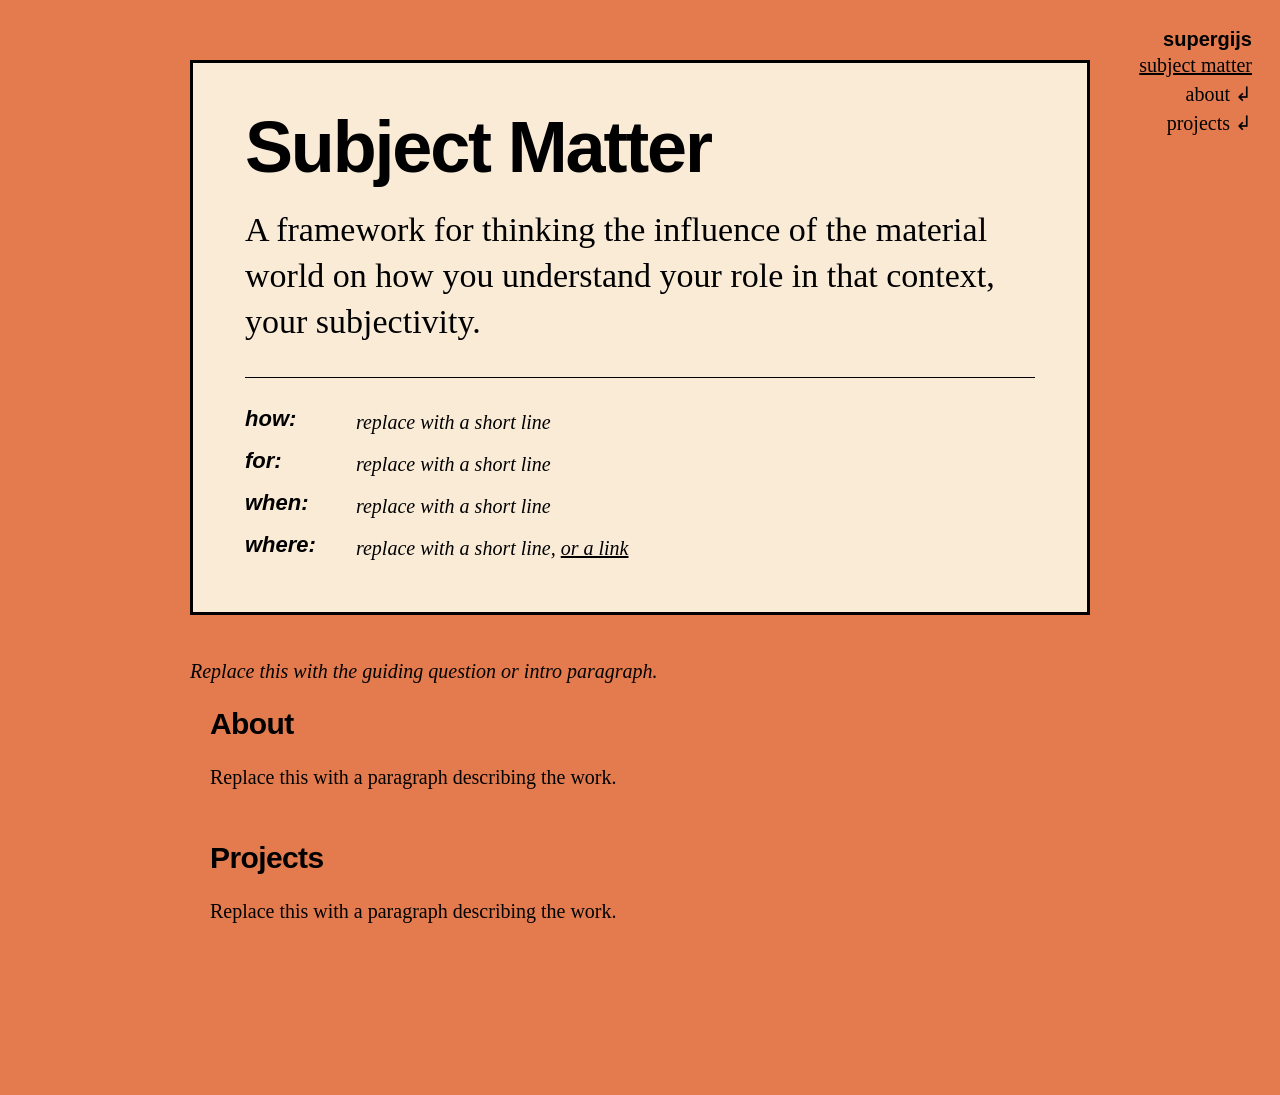
<file: subject-matter.html>
<!DOCTYPE html>
<html lang="en">
<head>
<meta charset="utf-8">
<meta name="viewport" content="width=device-width, initial-scale=1">
<title>Subject Matter – supergijs</title>
<style>
  :root { --bg:#e47b4e; --paper:#faebd7; }
  * { box-sizing:border-box; }
  body { margin:0; background:var(--bg); color:#000; font:20px/1.6 "Times New Roman", Georgia, serif; }
  main { width:min(900px, calc(100% - 40px)); margin:0 auto; padding:60px 0 120px; }
  .card { background:var(--paper); border:3px solid #000; padding:48px 52px; margin-bottom:40px; }
  h1 { font:900 clamp(40px,6vw,72px)/1 "Arial Black", Arial, sans-serif; letter-spacing:-.03em; margin:0 0 24px; }
  .lede { font-size:clamp(24px,3vw,34px); line-height:1.35; margin:0 0 32px; }
  hr { border:0; border-top:1px solid #000; margin:0 0 28px; }
  dl { display:grid; grid-template-columns:auto 1fr; gap:10px 40px; margin:0; font-style:italic; }
  dt { font:900 italic 22px "Arial Black", Arial, sans-serif; }
  dd { margin:0; }
  section { padding:0 20px; margin-bottom:48px; }
  section h2 { font:900 30px "Arial Black", Arial, sans-serif; letter-spacing:-.02em; margin:0 0 12px; }
  .quest { font-style:italic; }
  a { color:inherit; }

  /* side nav: built automatically from the sections below */
  nav { position:fixed; top:28px; right:28px; text-align:right; line-height:1.45; }
  nav a { display:block; text-decoration:none; }
  nav a.here { text-decoration:underline; }
  nav .home { font:900 20px "Arial Black", Arial, sans-serif; }
  @media (max-width:1150px) { nav { position:static; text-align:left; padding:20px; } }
</style>
</head>
<body>
<nav id="nav"><a class="home" href="Carla HTML.html">supergijs</a><a class="here" href="#top">subject matter</a></nav>

<main id="top">
  <div class="card">
    <h1>Subject Matter</h1>
    <p class="lede">A framework for thinking the influence of the material world on how you understand your role in that context, your subjectivity.</p>
    <hr>
    <dl>
      <dt>how:</dt><dd>replace with a short line</dd>
      <dt>for:</dt><dd>replace with a short line</dd>
      <dt>when:</dt><dd>replace with a short line</dd>
      <dt>where:</dt><dd>replace with a short line, <a href="#">or a link</a></dd>
    </dl>
  </div>

  <p class="quest">Replace this with the guiding question or intro paragraph.</p>

  <!-- Each section below shows up in the right-hand nav automatically. Copy one to add another. -->
  <section data-nav="about">
    <h2>About</h2>
    <p>Replace this with a paragraph describing the work.</p>
  </section>
  <section data-nav="projects">
    <h2>Projects</h2>
    <p>Replace this with a paragraph describing the work.</p>
  </section>
</main>

<script>
const nav = document.getElementById("nav");
document.querySelectorAll("section[data-nav]").forEach(s => {
  s.id = s.dataset.nav;
  const a = document.createElement("a");
  a.href = "#" + s.id; a.textContent = s.dataset.nav + " \u21B2";
  nav.appendChild(a);
});
</script>
</body>
</html>
</file>
